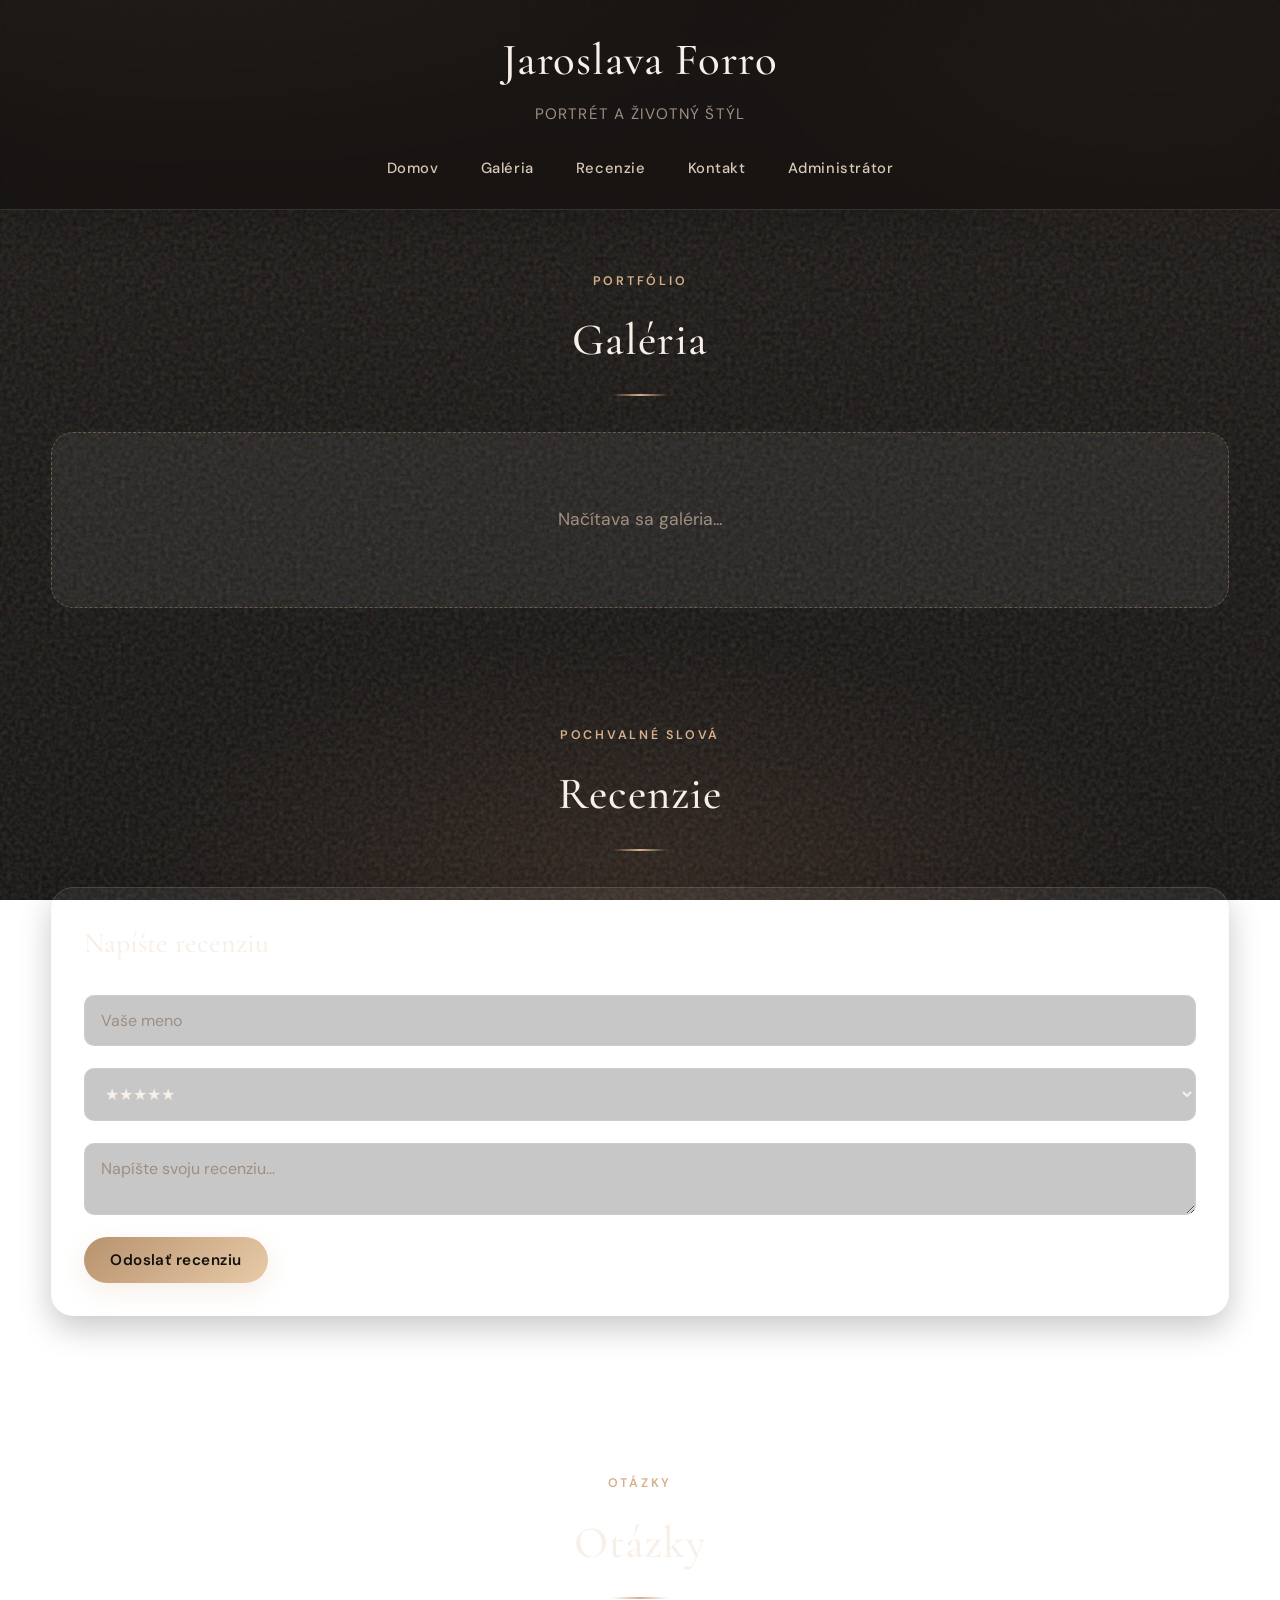
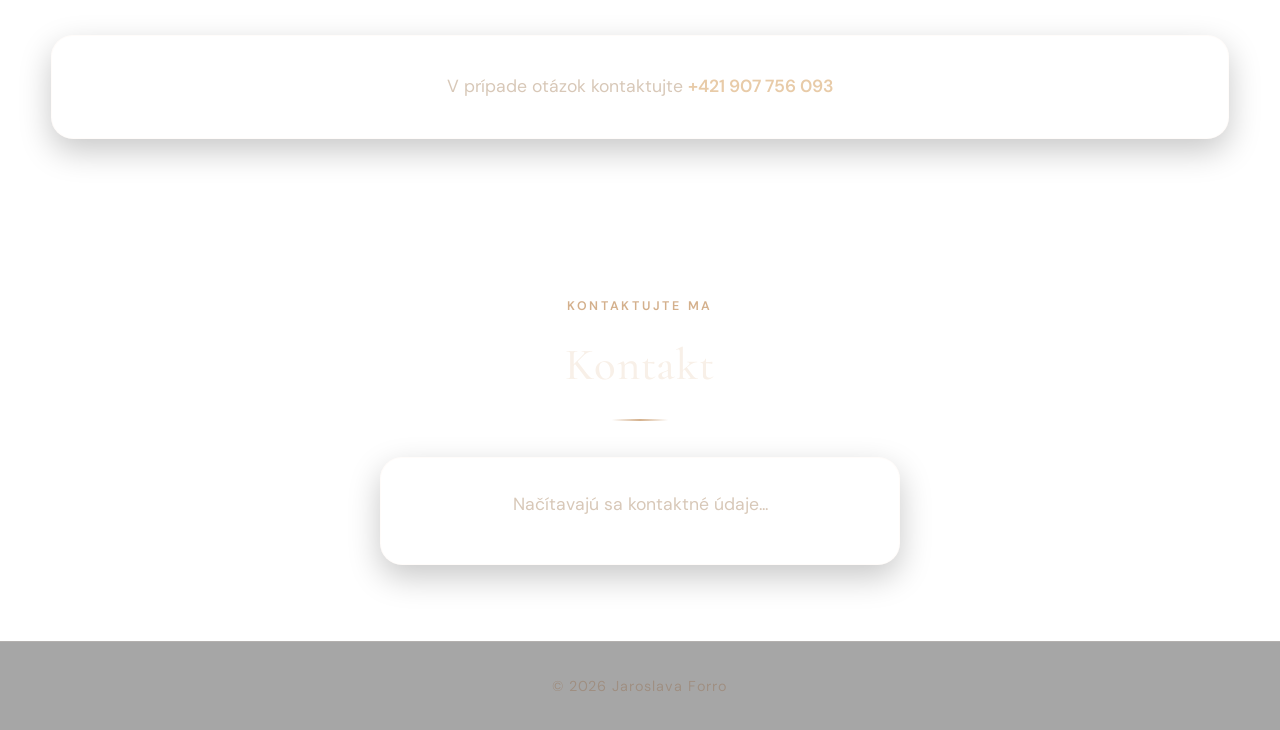
<file: index.html>
<!DOCTYPE html>
<html lang="sk">
<head>
<script>
(function () {
  var version = "24";
  if ("serviceWorker" in navigator) {
    navigator.serviceWorker.getRegistrations().then(function (regs) {
      regs.forEach(function (reg) { reg.unregister(); });
    });
  }
  if (location.search.indexOf("skv=" + version) === -1) {
    location.replace(location.pathname + "?skv=" + version + location.hash);
  }
})();
</script>
<meta charset="UTF-8">
<meta name="viewport" content="width=device-width, initial-scale=1.0">
<meta http-equiv="Cache-Control" content="no-cache, no-store, must-revalidate">
<meta http-equiv="Pragma" content="no-cache">
<meta http-equiv="Expires" content="0">
<title>Jaroslava Forro | Fotografia</title>
<link rel="preconnect" href="https://fonts.googleapis.com">
<link rel="preconnect" href="https://fonts.gstatic.com" crossorigin>
<link href="https://fonts.googleapis.com/css2?family=Cormorant+Garamond:ital,wght@0,400;0,500;0,600;1,400&family=DM+Sans:ital,opsz,wght@0,9..40,400;0,9..40,500;0,9..40,600;1,9..40,400&display=swap" rel="stylesheet">
<link rel="stylesheet" href="css/style.css?v=24">
</head>

<body>
<header>
<h1>Jaroslava Forro</h1>
<p>Portrét a životný štýl</p>
<nav>
<a href="index.html">Domov</a>
<a href="#gallery">Galéria</a>
<a href="#reviews">Recenzie</a>
<a href="#contact">Kontakt</a>
<a href="admin.html">Administrátor</a>
</nav>
</header>

<main>
<section id="gallery" class="container section">
<div class="section-heading">
<span class="section-eyebrow">Portfólio</span>
<h2 class="page-title">Galéria</h2>
</div>
<div id="galleryGrid" class="gallery"></div>
<div id="galleryMoreWrap" class="gallery-more-wrap" style="display:none">
<button type="button" class="gallery-more-btn" id="galleryMoreBtn">
<span class="gallery-more-label">Viac</span>
</button>
<button type="button" class="gallery-more-btn gallery-less-btn" id="galleryLessBtn" style="display:none">
<span class="gallery-more-label">Menej</span>
</button>
</div>
</section>

<section id="reviews" class="container section">
<div class="section-heading">
<span class="section-eyebrow">Pochvalné slová</span>
<h2 class="page-title">Recenzie</h2>
</div>

<section class="card">
<h2>Napíšte recenziu</h2>
<form id="publicReviewForm">
<input id="name" placeholder="Vaše meno" required>
<select id="rating">
<option value="★★★★★">★★★★★</option>
<option value="★★★★☆">★★★★☆</option>
<option value="★★★☆☆">★★★☆☆</option>
<option value="★★☆☆☆">★★☆☆☆</option>
<option value="★☆☆☆☆">★☆☆☆☆</option>
</select>
<textarea id="message" placeholder="Napíšte svoju recenziu..." required></textarea>
<button type="submit">Odoslať recenziu</button>
</form>
</section>

<div id="reviewsList" class="reviews-grid"></div>
</section>

<section id="otazky" class="container section">
<div class="section-heading">
<span class="section-eyebrow">Otázky</span>
<h2 class="page-title">Otázky</h2>
</div>
<div class="card questions-card">
<p>V prípade otázok kontaktujte <a href="tel:+421907756093">+421 907 756 093</a></p>
</div>
</section>

<section id="contact" class="container section contact">
<div class="section-heading">
<span class="section-eyebrow">Kontaktujte ma</span>
<h2 class="page-title">Kontakt</h2>
</div>
<div id="contactInfo" class="contact-info">
<p>Načítavajú sa kontaktné údaje...</p>
</div>
</section>
</main>

<div id="lightbox" class="lightbox">
<button class="close" type="button" onclick="closeImage()" aria-label="Zavrieť">×</button>
<img id="lightboxImage" alt="Vybraná fotografia z galérie">
</div>

<footer>
© 2026 Jaroslava Forro
</footer>

<script src="js/config.js?v=24"></script>
<script src="js/script.js?v=24"></script>
<script>
displayGallery();
displayPublicReviews();
displayContact();

document.getElementById("galleryMoreBtn").addEventListener("click", loadMoreGallery);
document.getElementById("galleryLessBtn").addEventListener("click", loadLessGallery);

document.getElementById("publicReviewForm").addEventListener("submit", function (event) {
  submitPublicReview(event);
});
</script>
</body>
</html>
</file>
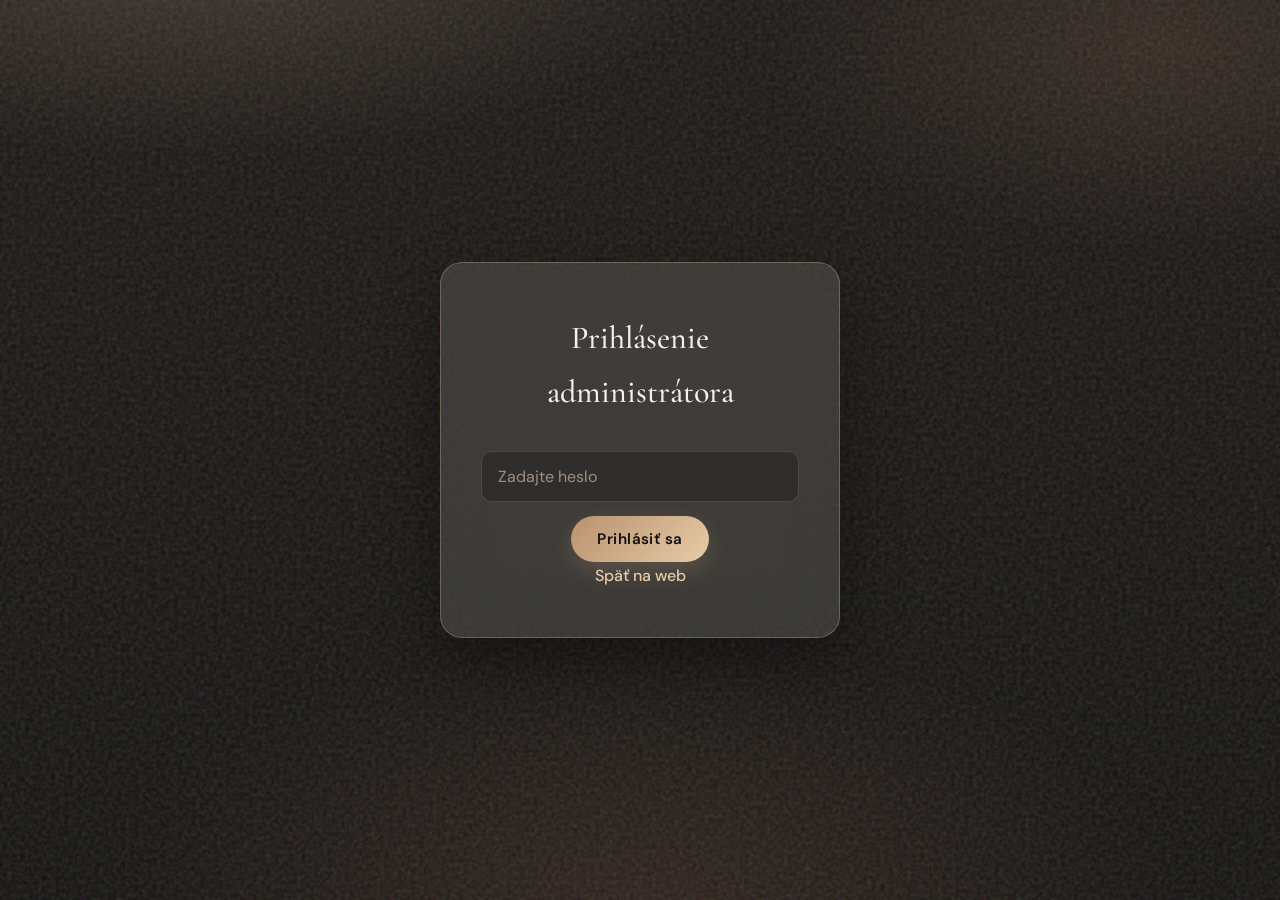
<file: admin.html>
<!DOCTYPE html>
<html lang="sk">
<head>
<script>
(function () {
  var version = "24";
  if ("serviceWorker" in navigator) {
    navigator.serviceWorker.getRegistrations().then(function (regs) {
      regs.forEach(function (reg) { reg.unregister(); });
    });
  }
  if (location.search.indexOf("skv=" + version) === -1) {
    location.replace(location.pathname + "?skv=" + version + location.hash);
  }
})();
</script>
<meta charset="UTF-8">
<meta name="viewport" content="width=device-width, initial-scale=1.0">
<title>Prihlásenie | Jaroslava Forro</title>
<link rel="preconnect" href="https://fonts.googleapis.com">
<link rel="preconnect" href="https://fonts.gstatic.com" crossorigin>
<link href="https://fonts.googleapis.com/css2?family=Cormorant+Garamond:ital,wght@0,400;0,500;0,600;1,400&family=DM+Sans:ital,opsz,wght@0,9..40,400;0,9..40,500;0,9..40,600;1,9..40,400&display=swap" rel="stylesheet">
<link rel="stylesheet" href="css/style.css?v=24">
</head>

<body class="login-page">
<main class="login">
<h1>Prihlásenie administrátora</h1>

<form onsubmit="login(event)">
<input type="password" id="password" placeholder="Zadajte heslo" required>
<button type="submit">Prihlásiť sa</button>
</form>

<p><a href="index.html">Späť na web</a></p>
</main>

<script src="js/config.js?v=24"></script>
<script src="js/script.js?v=24"></script>
</body>
</html>
</file>
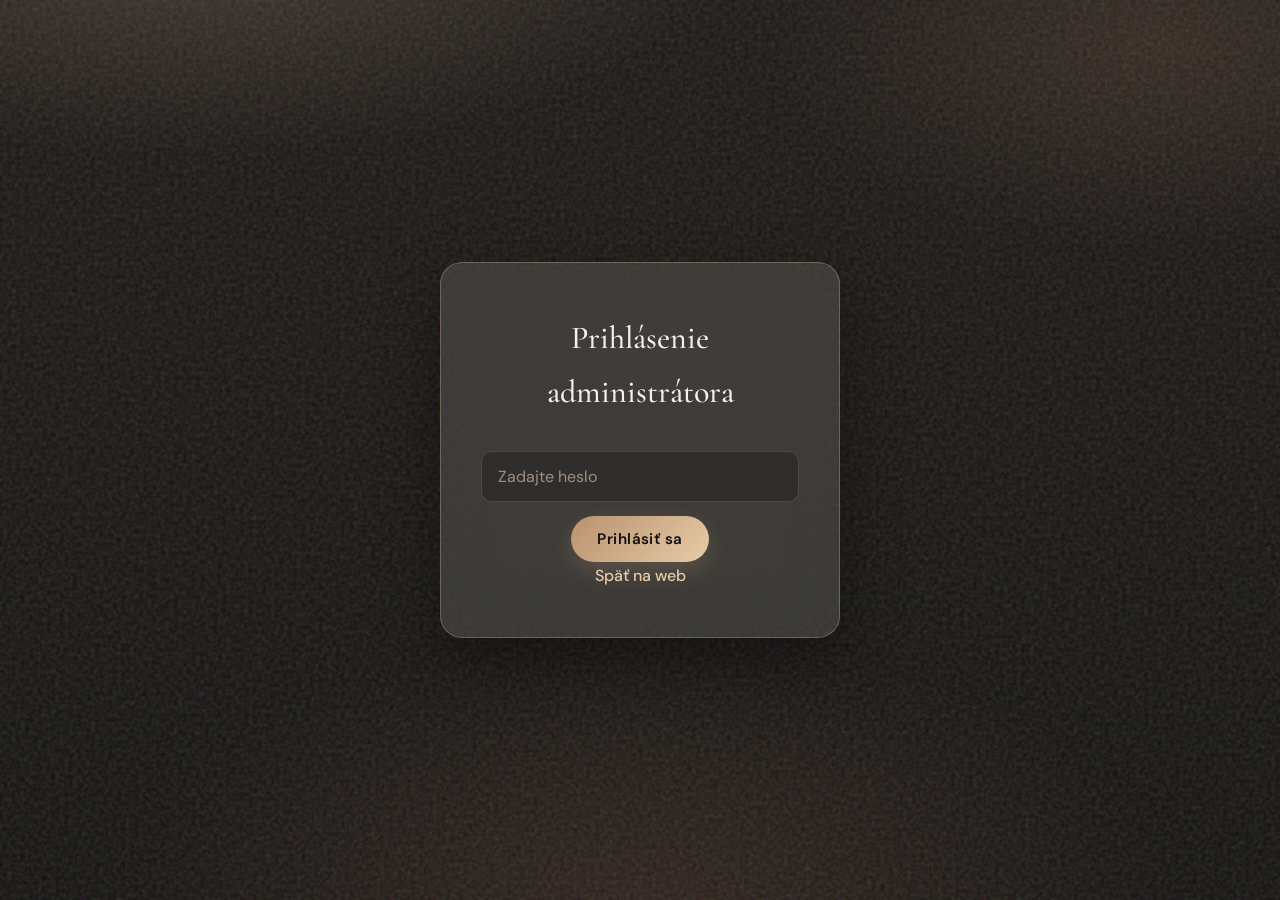
<file: dashboard.html>
<!DOCTYPE html>
<html lang="sk">
<head>
<script>
(function () {
  var version = "24";
  if ("serviceWorker" in navigator) {
    navigator.serviceWorker.getRegistrations().then(function (regs) {
      regs.forEach(function (reg) { reg.unregister(); });
    });
  }
  if (location.search.indexOf("skv=" + version) === -1) {
    location.replace(location.pathname + "?skv=" + version + location.hash);
  }
})();
</script>
<meta charset="UTF-8">
<meta name="viewport" content="width=device-width, initial-scale=1.0">
<title>Administrácia | Jaroslava Forro</title>
<link rel="preconnect" href="https://fonts.googleapis.com">
<link rel="preconnect" href="https://fonts.gstatic.com" crossorigin>
<link href="https://fonts.googleapis.com/css2?family=Cormorant+Garamond:ital,wght@0,400;0,500;0,600;1,400&family=DM+Sans:ital,opsz,wght@0,9..40,400;0,9..40,500;0,9..40,600;1,9..40,400&display=swap" rel="stylesheet">
<link rel="stylesheet" href="css/style.css?v=24">
</head>

<body>
<script>
if (sessionStorage.getItem("admin") !== "true") {
  window.location.href = "admin.html";
}
</script>

<button class="logout" type="button" onclick="logout()">Odhlásiť sa</button>

<header>
<h1>Jaroslava Forro</h1>
<p>Administrácia</p>
<nav>
<a href="index.html">Domov</a>
<a href="gallery.html">Galéria</a>
<a href="reviews.html">Recenzie</a>
</nav>
</header>

<main class="container">
<div class="dashboard-grid">
<section class="card contact-card">
<h2>Kontaktné údaje</h2>
<p class="card-note">Zobrazia sa na hlavnej stránke v sekcii Kontakt.</p>
<div id="contactPreview" class="contact-preview">Načítavajú sa aktuálne kontakty...</div>
<form id="contactForm" onsubmit="saveContactInfo(event)">
<label for="contactEmail">E-mail</label>
<input id="contactEmail" type="text" placeholder="jaroslavaforro@gmail.com" required>
<label for="contactPhone">Telefónne číslo</label>
<input id="contactPhone" type="tel" placeholder="+421 900 000 000">
<button type="submit">Uložiť kontaktné údaje</button>
</form>
</section>

<section class="card dashboard-reviews-card">
<h2>Odpovedať na recenzie</h2>
<p class="card-note">Napíšte odpoveď do poľa pod recenziou a kliknite na <strong>Uložiť odpoveď</strong>. Odpoveď sa zobrazí priamo pod recenziou na hlavnej stránke. Odpovedať môže len administrátor z tohto panelu.</p>
<div id="reviewList"></div>
</section>

<section class="card">
<h2>Nahrať fotografiu</h2>
<form id="photoForm" onsubmit="addPhoto(event)">
<input id="photoName" type="text" placeholder="Názov fotografie" required>
<textarea id="photoCaption" placeholder="Popis" required></textarea>
<input type="file" id="photoImage" accept="image/*" required>
<button type="submit">Nahrať fotografiu</button>
</form>
</section>

<section class="card">
<h2>Správa galérie</h2>
<div id="galleryList"></div>
</section>

<section class="card">
<h2>Pridať recenziu</h2>
<form id="reviewForm" onsubmit="addReview(event)">
<input id="reviewName" type="text" placeholder="Meno klienta" required>
<select id="reviewRating">
<option value="★★★★★">★★★★★</option>
<option value="★★★★☆">★★★★☆</option>
<option value="★★★☆☆">★★★☆☆</option>
<option value="★★☆☆☆">★★☆☆☆</option>
<option value="★☆☆☆☆">★☆☆☆☆</option>
</select>
<textarea id="reviewMessage" placeholder="Recenzia" required></textarea>
<button type="submit">Pridať recenziu</button>
</form>
</section>
</div>
</main>

<script src="js/config.js?v=24"></script>
<script src="js/script.js?v=24"></script>
<script>
document.getElementById("reviewList").addEventListener("click", function (event) {
  const saveButton = event.target.closest(".save-reply-button");
  if (!saveButton) return;

  const item = saveButton.closest("[data-review-index]");
  if (!item) return;

  saveReviewReply(Number(item.dataset.reviewIndex));
});
</script>
</body>
</html>
</file>
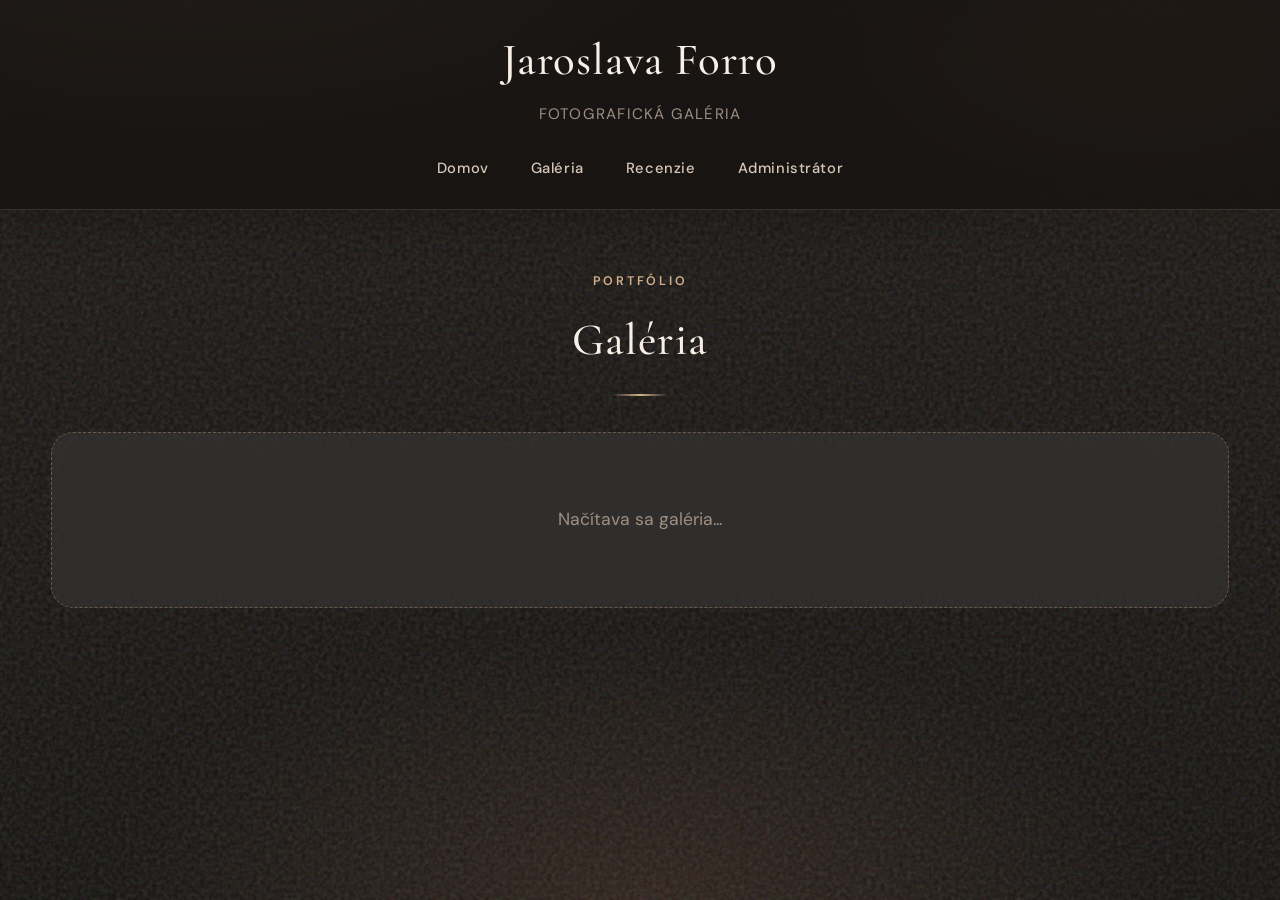
<file: gallery.html>
<!DOCTYPE html>
<html lang="sk">
<head>
<script>
(function () {
  var version = "24";
  if ("serviceWorker" in navigator) {
    navigator.serviceWorker.getRegistrations().then(function (regs) {
      regs.forEach(function (reg) { reg.unregister(); });
    });
  }
  if (location.search.indexOf("skv=" + version) === -1) {
    location.replace(location.pathname + "?skv=" + version + location.hash);
  }
})();
</script>
<meta charset="UTF-8">
<meta name="viewport" content="width=device-width, initial-scale=1.0">
<title>Galéria | Jaroslava Forro</title>
<link rel="preconnect" href="https://fonts.googleapis.com">
<link rel="preconnect" href="https://fonts.gstatic.com" crossorigin>
<link href="https://fonts.googleapis.com/css2?family=Cormorant+Garamond:ital,wght@0,400;0,500;0,600;1,400&family=DM+Sans:ital,opsz,wght@0,9..40,400;0,9..40,500;0,9..40,600;1,9..40,400&display=swap" rel="stylesheet">
<link rel="stylesheet" href="css/style.css?v=24">
</head>

<body>
<header>
<h1>Jaroslava Forro</h1>
<p>Fotografická galéria</p>
<nav>
<a href="index.html">Domov</a>
<a href="gallery.html">Galéria</a>
<a href="reviews.html">Recenzie</a>
<a href="admin.html">Administrátor</a>
</nav>
</header>

<main class="container section">
<div class="section-heading">
<span class="section-eyebrow">Portfólio</span>
<h2 class="page-title">Galéria</h2>
</div>
<div id="gallery" class="gallery"></div>
</main>

<div id="lightbox" class="lightbox">
<button class="close" type="button" onclick="closeImage()" aria-label="Zavrieť">×</button>
<img id="lightboxImage" alt="Vybraná fotografia z galérie">
</div>

<script src="js/config.js?v=24"></script>
<script src="js/script.js?v=24"></script>
<script>
displayGallery();
</script>
</body>
</html>
</file>
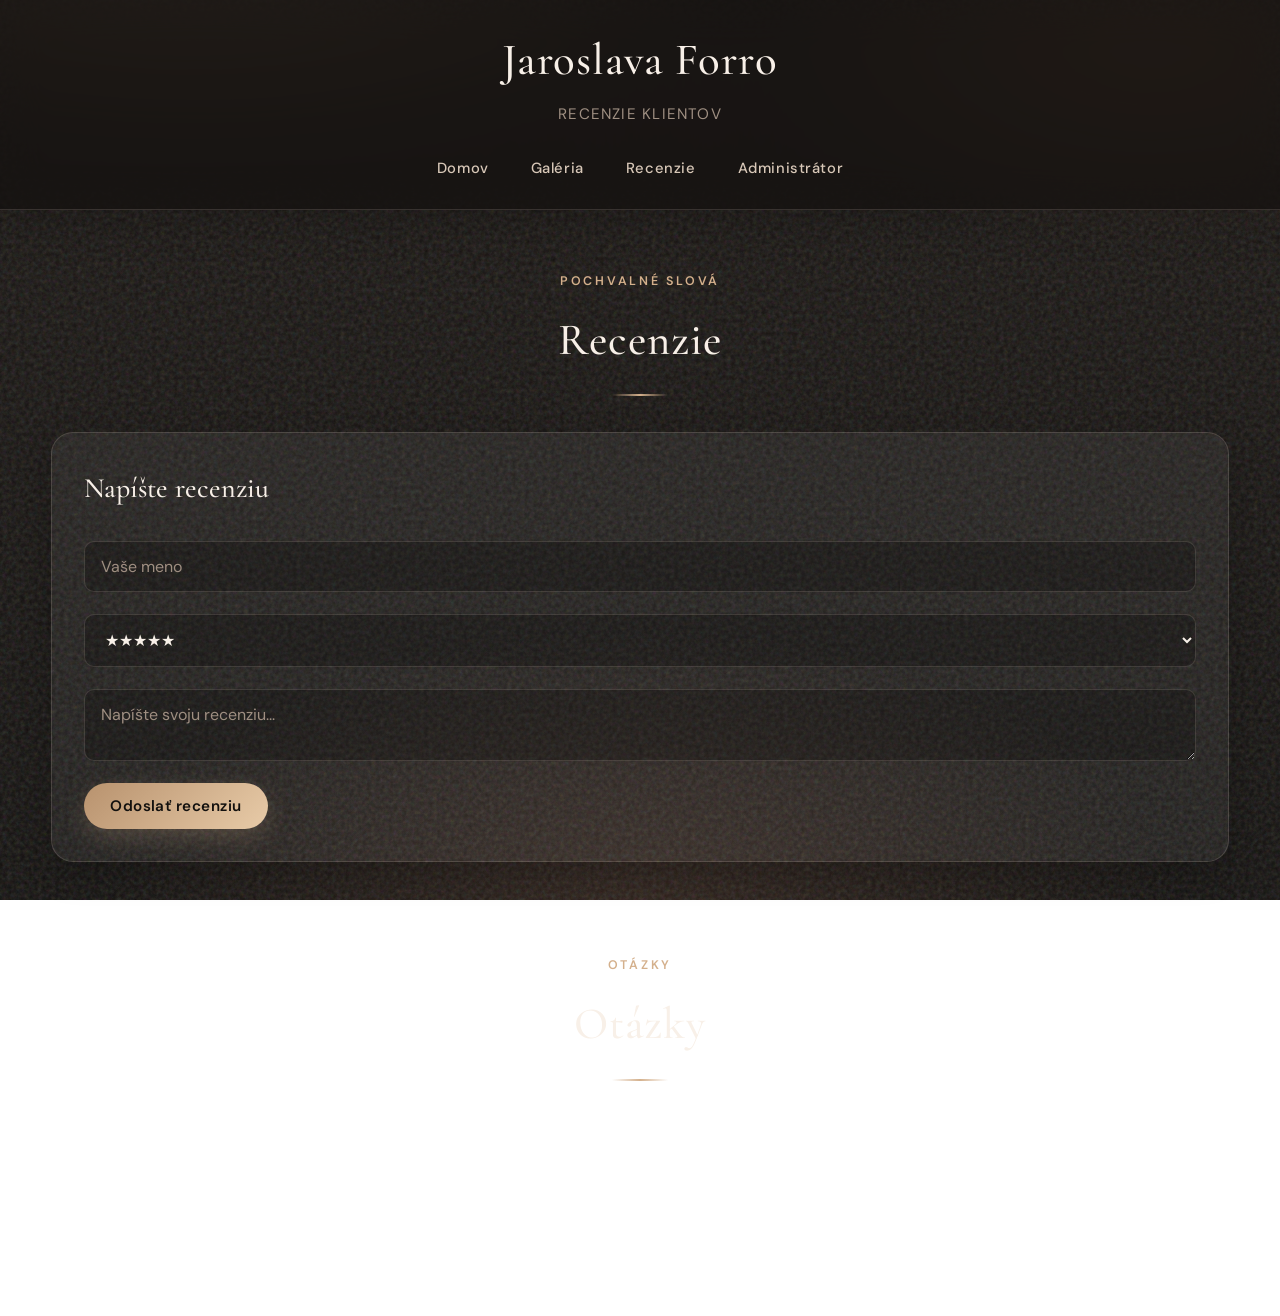
<file: reviews.html>
<!DOCTYPE html>
<html lang="sk">
<head>
<script>
(function () {
  var version = "24";
  if ("serviceWorker" in navigator) {
    navigator.serviceWorker.getRegistrations().then(function (regs) {
      regs.forEach(function (reg) { reg.unregister(); });
    });
  }
  if (location.search.indexOf("skv=" + version) === -1) {
    location.replace(location.pathname + "?skv=" + version + location.hash);
  }
})();
</script>
<meta charset="UTF-8">
<meta name="viewport" content="width=device-width, initial-scale=1.0">
<title>Recenzie | Jaroslava Forro</title>
<link rel="preconnect" href="https://fonts.googleapis.com">
<link rel="preconnect" href="https://fonts.gstatic.com" crossorigin>
<link href="https://fonts.googleapis.com/css2?family=Cormorant+Garamond:ital,wght@0,400;0,500;0,600;1,400&family=DM+Sans:ital,opsz,wght@0,9..40,400;0,9..40,500;0,9..40,600;1,9..40,400&display=swap" rel="stylesheet">
<link rel="stylesheet" href="css/style.css?v=24">
</head>

<body>
<header>
<h1>Jaroslava Forro</h1>
<p>Recenzie klientov</p>
<nav>
<a href="index.html">Domov</a>
<a href="index.html#gallery">Galéria</a>
<a href="reviews.html">Recenzie</a>
<a href="admin.html">Administrátor</a>
</nav>
</header>

<main class="container section">
<div class="section-heading">
<span class="section-eyebrow">Pochvalné slová</span>
<h2 class="page-title">Recenzie</h2>
</div>

<section class="card">
<h2>Napíšte recenziu</h2>
<form id="publicReviewForm">
<input id="name" placeholder="Vaše meno" required>
<select id="rating">
<option value="★★★★★">★★★★★</option>
<option value="★★★★☆">★★★★☆</option>
<option value="★★★☆☆">★★★☆☆</option>
<option value="★★☆☆☆">★★☆☆☆</option>
<option value="★☆☆☆☆">★☆☆☆☆</option>
</select>
<textarea id="message" placeholder="Napíšte svoju recenziu..." required></textarea>
<button type="submit">Odoslať recenziu</button>
</form>
</section>

<div id="reviewsList" class="reviews-grid"></div>

<section id="otazky" class="section" style="margin-top: 48px">
<div class="section-heading">
<span class="section-eyebrow">Otázky</span>
<h2 class="page-title">Otázky</h2>
</div>
<div class="card questions-card">
<p>V prípade otázok kontaktujte <a href="tel:+421907756093">+421 907 756 093</a></p>
</div>
</section>
</main>

<script src="js/config.js?v=24"></script>
<script src="js/script.js?v=24"></script>
<script>
displayPublicReviews();

document.getElementById("publicReviewForm").addEventListener("submit", function (event) {
  submitPublicReview(event);
});
</script>
</body>
</html>
</file>
<file: css/style.css>
/* ============================================
   Jaroslava Forro — Editorial Photography Theme
   ============================================ */

:root {
    --bg-deep: #12100e;
    --bg-mid: #1a1613;
    --bg-soft: #221d19;
    --surface: rgba(255, 248, 240, 0.06);
    --surface-hover: rgba(255, 248, 240, 0.1);
    --surface-strong: rgba(255, 248, 240, 0.12);
    --border: rgba(255, 235, 215, 0.14);
    --border-strong: rgba(212, 176, 140, 0.35);
    --text: #f8f0e8;
    --text-soft: #d8c8b8;
    --text-muted: #9f8f82;
    --accent: #d4b08c;
    --accent-light: #e8cba8;
    --accent-dark: #b8926e;
    --danger: #c97b7b;
    --danger-dark: #a85f5f;
    --shadow: 0 24px 60px rgba(0, 0, 0, 0.35);
    --shadow-soft: 0 12px 32px rgba(0, 0, 0, 0.22);
    --radius-lg: 22px;
    --radius-md: 14px;
    --radius-sm: 10px;
    --font-display: "Cormorant Garamond", Georgia, serif;
    --font-body: "DM Sans", "Segoe UI", sans-serif;
    --ease: cubic-bezier(0.22, 1, 0.36, 1);
}

* {
    margin: 0;
    padding: 0;
    box-sizing: border-box;
}

html {
    scroll-behavior: smooth;
}

body {
    min-height: 100vh;
    color: var(--text);
    line-height: 1.7;
    font-family: var(--font-body);
    background:
        radial-gradient(ellipse 80% 50% at 15% -10%, rgba(212, 176, 140, 0.22), transparent 55%),
        radial-gradient(ellipse 60% 45% at 90% 5%, rgba(180, 130, 95, 0.16), transparent 50%),
        radial-gradient(ellipse 70% 50% at 50% 100%, rgba(90, 60, 45, 0.35), transparent 60%),
        linear-gradient(180deg, var(--bg-mid) 0%, var(--bg-deep) 100%);
    background-attachment: fixed;
}

body::before {
    content: "";
    position: fixed;
    inset: 0;
    pointer-events: none;
    opacity: 0.35;
    background-image: url("data:image/svg+xml,%3Csvg viewBox='0 0 256 256' xmlns='http://www.w3.org/2000/svg'%3E%3Cfilter id='n'%3E%3CfeTurbulence type='fractalNoise' baseFrequency='0.8' numOctaves='4' stitchTiles='stitch'/%3E%3C/filter%3E%3Crect width='100%25' height='100%25' filter='url(%23n)' opacity='0.5'/%3E%3C/svg%3E");
    z-index: 0;
}

body > * {
    position: relative;
    z-index: 1;
}

/* Header */

header {
    position: sticky;
    top: 0;
    z-index: 50;
    background: rgba(18, 16, 14, 0.72);
    backdrop-filter: blur(20px) saturate(140%);
    -webkit-backdrop-filter: blur(20px) saturate(140%);
    padding: 22px 24px 18px;
    text-align: center;
    border-bottom: 1px solid var(--border);
    box-shadow: 0 10px 40px rgba(0, 0, 0, 0.2);
}

header h1 {
    font-family: var(--font-display);
    font-size: clamp(2rem, 5vw, 2.8rem);
    font-weight: 500;
    letter-spacing: 0.02em;
    color: var(--text);
    margin-bottom: 4px;
}

header p {
    color: var(--text-muted);
    font-size: 0.95rem;
    letter-spacing: 0.08em;
    text-transform: uppercase;
}

/* Navigation */

nav {
    display: flex;
    flex-wrap: wrap;
    justify-content: center;
    gap: 8px;
    margin-top: 18px;
}

nav a {
    color: var(--text-soft);
    text-decoration: none;
    font-size: 0.92rem;
    font-weight: 500;
    letter-spacing: 0.04em;
    padding: 9px 16px;
    border-radius: 999px;
    border: 1px solid transparent;
    transition: all 0.3s var(--ease);
}

nav a:hover {
    color: var(--text);
    background: var(--surface-strong);
    border-color: var(--border);
    transform: translateY(-1px);
}

nav a:focus,
button:focus,
input:focus,
textarea:focus,
select:focus {
    outline: 2px solid var(--accent);
    outline-offset: 3px;
}

/* Layout */

.container {
    width: min(1180px, 92%);
    margin: 0 auto;
    padding: 56px 0;
}

.section {
    animation: fadeUp 0.7s var(--ease) both;
}

.section:nth-of-type(2) {
    animation-delay: 0.08s;
}

.section:nth-of-type(3) {
    animation-delay: 0.16s;
}

@keyframes fadeUp {
    from {
        opacity: 0;
        transform: translateY(18px);
    }
    to {
        opacity: 1;
        transform: translateY(0);
    }
}

.section-heading {
    text-align: center;
    margin-bottom: 36px;
}

.section-eyebrow {
    display: inline-block;
    font-size: 0.78rem;
    font-weight: 600;
    letter-spacing: 0.22em;
    text-transform: uppercase;
    color: var(--accent);
    margin-bottom: 10px;
}

.page-title {
    font-family: var(--font-display);
    font-size: clamp(2rem, 4vw, 2.8rem);
    font-weight: 500;
    color: var(--text);
    letter-spacing: 0.02em;
}

.page-title::after {
    content: "";
    display: block;
    width: 56px;
    height: 2px;
    margin: 16px auto 0;
    background: linear-gradient(90deg, transparent, var(--accent), transparent);
}

/* Contact */

.contact p {
    max-width: 680px;
    margin: 0 auto;
    text-align: center;
    color: var(--text-soft);
    font-size: 1.05rem;
}

.contact-info {
    max-width: 520px;
    margin: 0 auto;
    text-align: center;
    background: var(--surface);
    backdrop-filter: blur(18px);
    -webkit-backdrop-filter: blur(18px);
    border: 1px solid var(--border);
    border-radius: var(--radius-lg);
    padding: 32px 28px;
    box-shadow: var(--shadow-soft);
}

.contact-info p {
    margin-bottom: 12px;
    font-size: 1.1rem;
}

.contact-info a {
    color: var(--accent-light);
    text-decoration: none;
    border-bottom: 1px solid rgba(232, 203, 168, 0.35);
    transition: color 0.25s;
}

.contact-info a:hover {
    color: var(--text);
}

.download-button,
.lightbox-download,
#lightboxDownload {
    display: none !important;
}

.button-link {
    display: inline-block;
    background: linear-gradient(135deg, var(--accent-dark), var(--accent));
    color: var(--bg-deep);
    padding: 12px 26px;
    border-radius: 999px;
    text-decoration: none;
    font-weight: 600;
    transition: transform 0.25s var(--ease), box-shadow 0.25s;
    box-shadow: 0 8px 24px rgba(212, 176, 140, 0.25);
}

.button-link:hover {
    transform: translateY(-2px);
    box-shadow: 0 12px 32px rgba(212, 176, 140, 0.35);
}

/* Cards */

.card {
    background: var(--surface);
    backdrop-filter: blur(20px);
    -webkit-backdrop-filter: blur(20px);
    border-radius: var(--radius-lg);
    padding: 32px;
    margin-bottom: 40px;
    box-shadow: var(--shadow-soft);
    border: 1px solid var(--border);
    transition: border-color 0.3s;
}

.card:hover {
    border-color: var(--border-strong);
}

.card h2 {
    font-family: var(--font-display);
    color: var(--text);
    margin-bottom: 20px;
    font-size: 1.75rem;
    font-weight: 500;
}

/* Gallery */

.gallery {
    display: grid;
    grid-template-columns: repeat(auto-fill, minmax(300px, 1fr));
    gap: 28px;
}

.photo-card {
    position: relative;
    background: var(--surface);
    border-radius: var(--radius-lg);
    overflow: hidden;
    border: 1px solid var(--border);
    box-shadow: var(--shadow-soft);
    transition: transform 0.45s var(--ease), box-shadow 0.45s var(--ease), border-color 0.3s;
    animation: fadeUp 0.6s var(--ease) both;
}

.photo-card:hover {
    transform: translateY(-8px);
    box-shadow: var(--shadow);
    border-color: var(--border-strong);
}

.gallery img {
    width: 100%;
    height: 340px;
    object-fit: cover;
    cursor: pointer;
    transition: transform 0.6s var(--ease), filter 0.4s;
    display: block;
}

.photo-card:hover img {
    transform: scale(1.04);
    filter: brightness(1.05);
}

.photo-info {
    padding: 22px 24px 24px;
    border-top: 1px solid var(--border);
    background: linear-gradient(180deg, transparent, rgba(0, 0, 0, 0.15));
}

.photo-info h3 {
    font-family: var(--font-display);
    font-size: 1.45rem;
    font-weight: 500;
    color: var(--text);
    margin-bottom: 6px;
}

.photo-info p {
    color: var(--text-muted);
    font-size: 0.95rem;
    line-height: 1.6;
}

.empty {
    grid-column: 1 / -1;
    text-align: center;
    padding: 72px 24px;
    color: var(--text-muted);
    font-size: 1.1rem;
    background: var(--surface);
    backdrop-filter: blur(14px);
    border-radius: var(--radius-lg);
    border: 1px dashed var(--border-strong);
}

.gallery-more-wrap {
    display: flex;
    justify-content: center;
    align-items: stretch;
    flex-wrap: wrap;
    gap: 16px;
    margin-top: 12px;
}

.gallery-more-btn {
    width: min(100%, 320px);
    flex: 1 1 220px;
    max-width: 320px;
    padding: 28px 32px;
    border: 1px solid var(--border-strong);
    border-radius: var(--radius-lg);
    background:
        linear-gradient(135deg, rgba(201, 169, 110, 0.12), rgba(255, 255, 255, 0.03)),
        var(--surface);
    backdrop-filter: blur(16px);
    box-shadow: var(--shadow-soft);
    color: var(--text);
    cursor: pointer;
    transition: transform 0.35s var(--ease), box-shadow 0.35s var(--ease), border-color 0.35s var(--ease);
    display: flex;
    flex-direction: column;
    align-items: center;
    gap: 8px;
    text-align: center;
}

.gallery-more-btn:hover {
    transform: translateY(-4px);
    border-color: var(--accent);
    box-shadow: var(--shadow);
}

.gallery-less-btn {
    background:
        linear-gradient(135deg, rgba(255, 255, 255, 0.04), rgba(255, 255, 255, 0.01)),
        var(--surface);
}

.gallery-more-eyebrow {
    font-size: 0.72rem;
    letter-spacing: 0.22em;
    text-transform: uppercase;
    color: var(--accent);
}

.gallery-more-label {
    font-family: var(--font-display);
    font-size: 1.9rem;
    font-weight: 500;
    line-height: 1.1;
}

.gallery-more-count {
    font-size: 0.95rem;
    color: var(--text-muted);
}

/* Reviews */

.review {
    background: var(--surface);
    backdrop-filter: blur(16px);
    padding: 26px;
    border-radius: var(--radius-md);
    border: 1px solid var(--border);
    box-shadow: var(--shadow-soft);
    transition: transform 0.3s var(--ease), border-color 0.3s;
}

.review:hover {
    transform: translateY(-3px);
    border-color: var(--border-strong);
}

.review h3 {
    font-family: var(--font-display);
    font-size: 1.35rem;
    color: var(--text);
}

.reviews-grid {
    display: grid;
    grid-template-columns: repeat(auto-fill, minmax(280px, 1fr));
    gap: 24px;
}

.stars {
    color: var(--accent-light);
    font-size: 1rem;
    letter-spacing: 2px;
    margin: 10px 0;
}

.review p {
    color: var(--text-soft);
    font-size: 0.98rem;
}

.review-actions {
    margin-top: 14px;
}

.review-reply {
    margin-top: 18px;
    padding: 16px 18px;
    border-left: 3px solid var(--accent);
    border-radius: 0 var(--radius-sm) var(--radius-sm) 0;
    background: rgba(201, 169, 110, 0.08);
}

.review-reply strong {
    display: block;
    color: var(--accent);
    font-size: 0.78rem;
    letter-spacing: 0.14em;
    text-transform: uppercase;
    margin-bottom: 8px;
}

.review-reply p {
    color: var(--text-soft);
}

.questions-card {
    text-align: center;
    padding: 36px 28px;
}

.questions-card p {
    font-size: 1.1rem;
    color: var(--text-soft);
    margin: 0;
}

.questions-card a {
    color: var(--accent-light);
    text-decoration: none;
    font-weight: 600;
}

.questions-card a:hover {
    text-decoration: underline;
}

.review-item-admin {
    flex-direction: column;
    align-items: stretch;
}

.review-item-body {
    width: 100%;
}

.review-reply-form {
    width: 100%;
    margin-top: 14px;
    padding-top: 14px;
    border-top: 1px solid var(--border);
}

.review-reply-form label {
    display: block;
    margin-bottom: 8px;
    color: var(--text-muted);
    font-size: 0.92rem;
}

.review-reply-form textarea {
    min-height: 90px;
    margin-bottom: 12px;
}

.review-item-actions {
    display: flex;
    flex-wrap: wrap;
    gap: 10px;
}

.review-reply-preview {
    margin-top: 10px;
    padding: 10px 12px;
    border-radius: var(--radius-sm);
    background: rgba(201, 169, 110, 0.08);
    border: 1px solid var(--border);
    color: var(--text-soft);
    font-size: 0.92rem;
}

.save-reply-button {
    background: linear-gradient(135deg, var(--accent), #a8894a);
    color: #1a1410;
    border: none;
    padding: 10px 18px;
    border-radius: var(--radius-sm);
    font-weight: 600;
    cursor: pointer;
    font-family: var(--font-body);
}

.save-reply-button:hover {
    filter: brightness(1.05);
}

.save-reply-button:disabled {
    opacity: 0.7;
    cursor: not-allowed;
}

/* Forms */

input,
textarea,
select {
    width: 100%;
    padding: 14px 16px;
    margin: 8px 0 14px;
    border: 1px solid var(--border);
    border-radius: var(--radius-sm);
    font-size: 1rem;
    font-family: var(--font-body);
    background: rgba(0, 0, 0, 0.22);
    color: var(--text);
    transition: border-color 0.25s, background 0.25s;
}

input::placeholder,
textarea::placeholder {
    color: var(--text-muted);
}

input:focus,
textarea:focus,
select:focus {
    border-color: var(--accent);
    background: rgba(0, 0, 0, 0.32);
}

select {
    cursor: pointer;
}

select option {
    background: var(--bg-soft);
    color: var(--text);
}

/* Buttons */

button {
    background: linear-gradient(135deg, var(--accent-dark), var(--accent-light));
    color: var(--bg-deep);
    border: none;
    padding: 13px 26px;
    border-radius: 999px;
    font-size: 0.95rem;
    font-weight: 600;
    font-family: var(--font-body);
    letter-spacing: 0.03em;
    cursor: pointer;
    transition: transform 0.25s var(--ease), box-shadow 0.25s;
    box-shadow: 0 8px 24px rgba(212, 176, 140, 0.22);
}

button:hover {
    transform: translateY(-2px);
    box-shadow: 0 12px 30px rgba(212, 176, 140, 0.32);
}

.delete-button {
    background: linear-gradient(135deg, var(--danger-dark), var(--danger));
    color: #fff;
    padding: 8px 16px;
    font-size: 0.85rem;
    box-shadow: 0 6px 18px rgba(201, 123, 123, 0.25);
}

.delete-button:hover {
    box-shadow: 0 8px 22px rgba(201, 123, 123, 0.35);
}

/* Dashboard */

.photo {
    display: flex;
    justify-content: space-between;
    align-items: center;
    background: rgba(0, 0, 0, 0.2);
    padding: 16px;
    border-radius: var(--radius-sm);
    margin-top: 14px;
    border: 1px solid var(--border);
}

.logout {
    position: fixed;
    top: 20px;
    right: 20px;
    background: linear-gradient(135deg, var(--danger-dark), var(--danger));
    color: #fff;
    z-index: 100;
    font-size: 0.85rem;
    padding: 10px 18px;
}

.dashboard-grid {
    display: grid;
    grid-template-columns: repeat(auto-fit, minmax(320px, 1fr));
    gap: 28px;
}

.contact-card {
    grid-column: 1 / -1;
}

.dashboard-reviews-card {
    grid-column: 1 / -1;
}

.review-label {
    display: block;
    color: var(--accent);
    font-size: 0.72rem;
    letter-spacing: 0.16em;
    text-transform: uppercase;
    margin-bottom: 8px;
}

.review-reply-status {
    margin-top: 12px;
    font-size: 0.9rem;
    color: var(--accent-light);
}

.review-reply-status-empty {
    color: var(--text-muted);
    font-style: italic;
}

.card-note {
    color: var(--text-muted);
    margin-bottom: 16px;
    font-size: 0.95rem;
}

.contact-preview {
    background: rgba(0, 0, 0, 0.22);
    border-radius: var(--radius-sm);
    padding: 16px 18px;
    margin-bottom: 20px;
    color: var(--text-soft);
    line-height: 1.7;
    border: 1px solid var(--border);
}

.contact-card label {
    display: block;
    margin-bottom: 8px;
    font-weight: 600;
    color: var(--text-soft);
    font-size: 0.88rem;
    letter-spacing: 0.04em;
    text-transform: uppercase;
}

.contact-card input {
    margin-bottom: 18px;
}

.photo-item,
.review-item {
    background: rgba(0, 0, 0, 0.2);
    padding: 16px;
    margin-top: 14px;
    border-radius: var(--radius-sm);
    display: flex;
    justify-content: space-between;
    gap: 16px;
    align-items: center;
    border: 1px solid var(--border);
}

.review-item p {
    margin-top: 8px;
    color: var(--text-muted);
}

/* Lightbox */

.lightbox {
    display: none;
    position: fixed;
    inset: 0;
    background: rgba(8, 6, 5, 0.92);
    backdrop-filter: blur(16px);
    -webkit-backdrop-filter: blur(16px);
    justify-content: center;
    align-items: center;
    z-index: 999;
    padding: 24px;
}

.lightbox img {
    max-width: min(92vw, 1100px);
    max-height: 88vh;
    border-radius: 8px;
    box-shadow: 0 24px 80px rgba(0, 0, 0, 0.6);
    border: 1px solid rgba(255, 255, 255, 0.12);
    animation: fadeUp 0.4s var(--ease);
}

.close {
    position: absolute;
    top: 24px;
    right: 28px;
    width: 48px;
    height: 48px;
    background: var(--surface-strong);
    color: var(--text);
    font-size: 28px;
    line-height: 1;
    border-radius: 50%;
    border: 1px solid var(--border);
    box-shadow: none;
    display: flex;
    align-items: center;
    justify-content: center;
}

.close:hover {
    background: var(--surface-hover);
    color: var(--accent-light);
    transform: none;
}

/* Login */

.login-page {
    display: flex;
    justify-content: center;
    align-items: center;
    min-height: 100vh;
    padding: 24px;
}

.login {
    background: var(--surface-strong);
    backdrop-filter: blur(24px);
    -webkit-backdrop-filter: blur(24px);
    padding: 48px 40px;
    border-radius: var(--radius-lg);
    width: min(400px, 92vw);
    text-align: center;
    box-shadow: var(--shadow);
    border: 1px solid var(--border-strong);
}

.login h1 {
    font-family: var(--font-display);
    font-size: 2rem;
    margin-bottom: 24px;
    color: var(--text);
    font-weight: 500;
}

.login a {
    color: var(--accent-light);
    font-weight: 500;
    text-decoration: none;
}

.login a:hover {
    color: var(--text);
}

.small-text {
    color: var(--text-muted);
    margin: 15px 0;
    font-size: 0.9rem;
}

/* Footer */

footer {
    background: rgba(0, 0, 0, 0.35);
    backdrop-filter: blur(16px);
    color: var(--text-muted);
    text-align: center;
    padding: 32px 24px;
    margin-top: 20px;
    border-top: 1px solid var(--border);
    font-size: 0.9rem;
    letter-spacing: 0.06em;
}

/* Mobile */

@media (max-width: 768px) {
    header {
        padding: 18px 16px 14px;
    }

    nav a {
        padding: 8px 12px;
        font-size: 0.88rem;
    }

    .container {
        padding: 40px 0;
    }

    .gallery {
        grid-template-columns: 1fr;
    }

    .gallery img {
        height: 280px;
    }

    .photo,
    .photo-item,
    .review-item {
        flex-direction: column;
        align-items: flex-start;
    }

    .logout {
        position: static;
        width: calc(100% - 32px);
        margin: 16px auto 0;
        display: block;
    }
}

@media (prefers-reduced-motion: reduce) {
    *,
    *::before,
    *::after {
        animation-duration: 0.01ms !important;
        animation-iteration-count: 1 !important;
        transition-duration: 0.01ms !important;
    }
}
</file>
